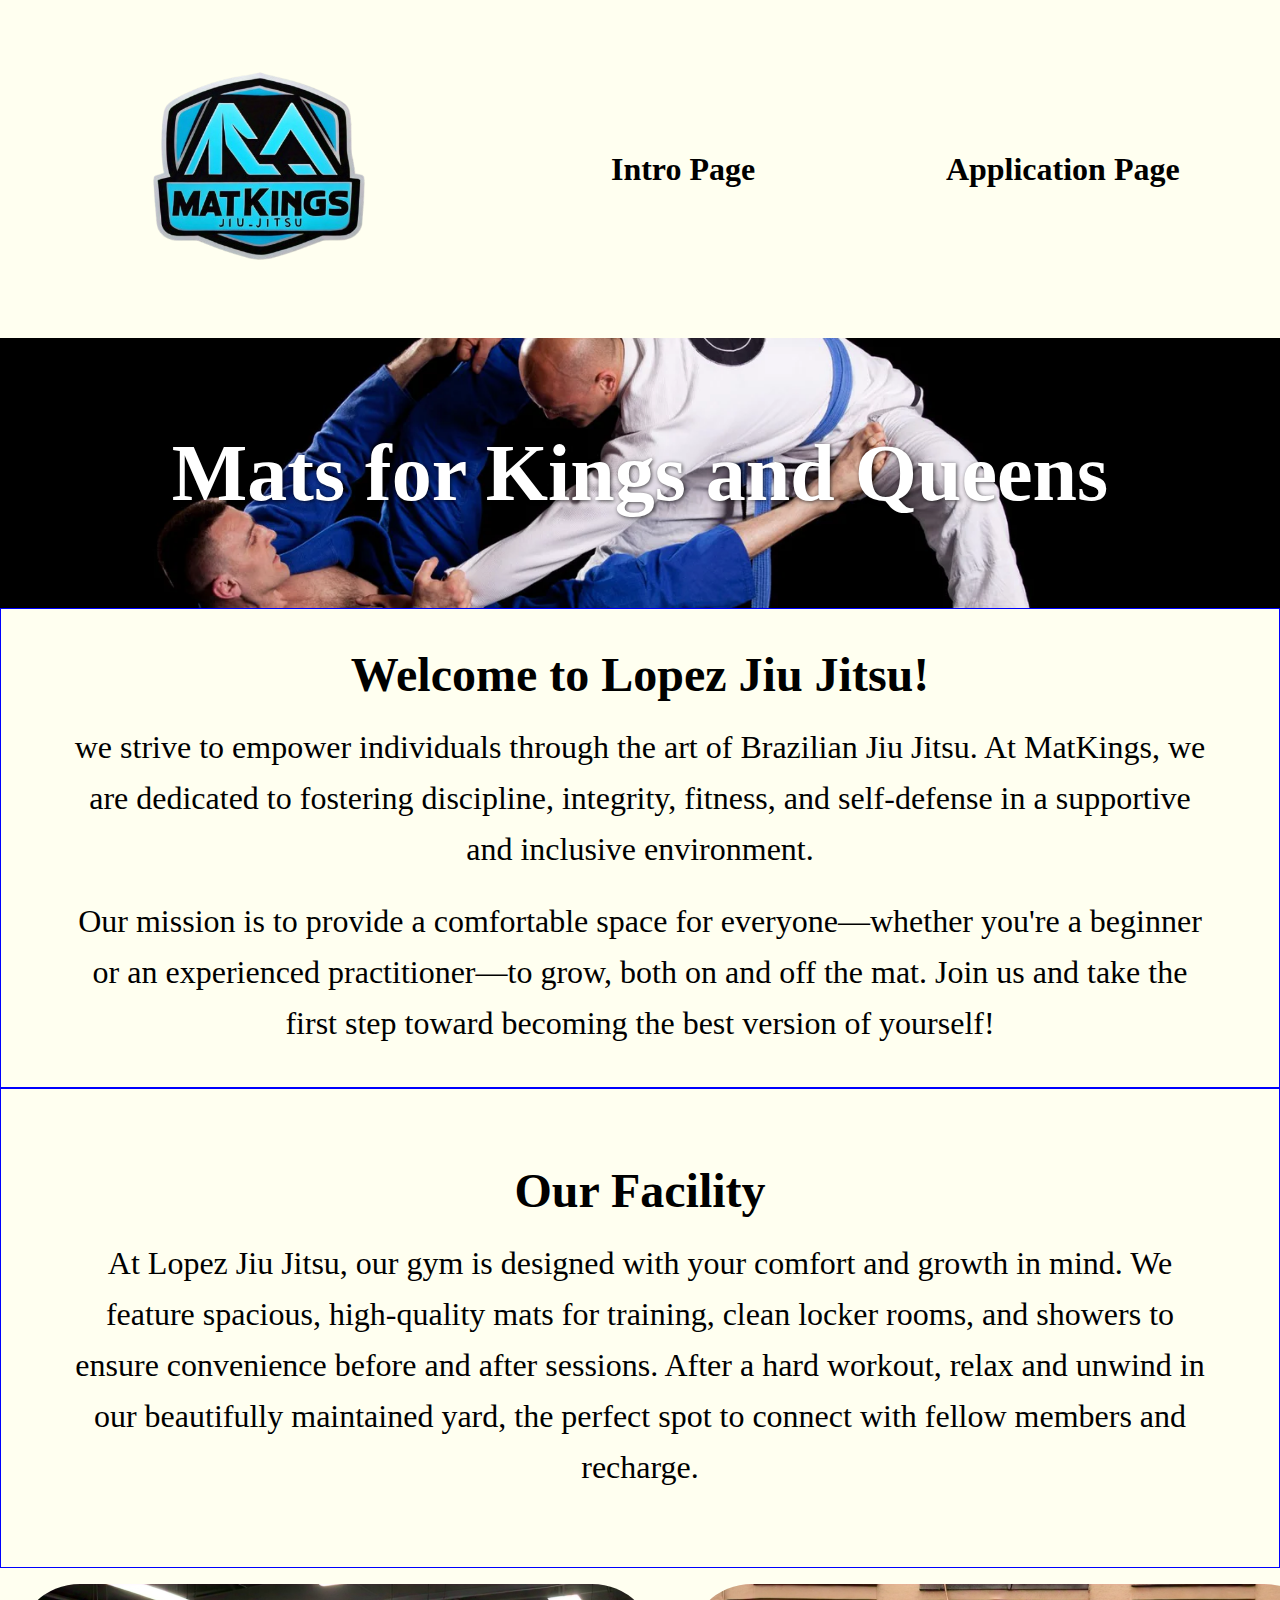
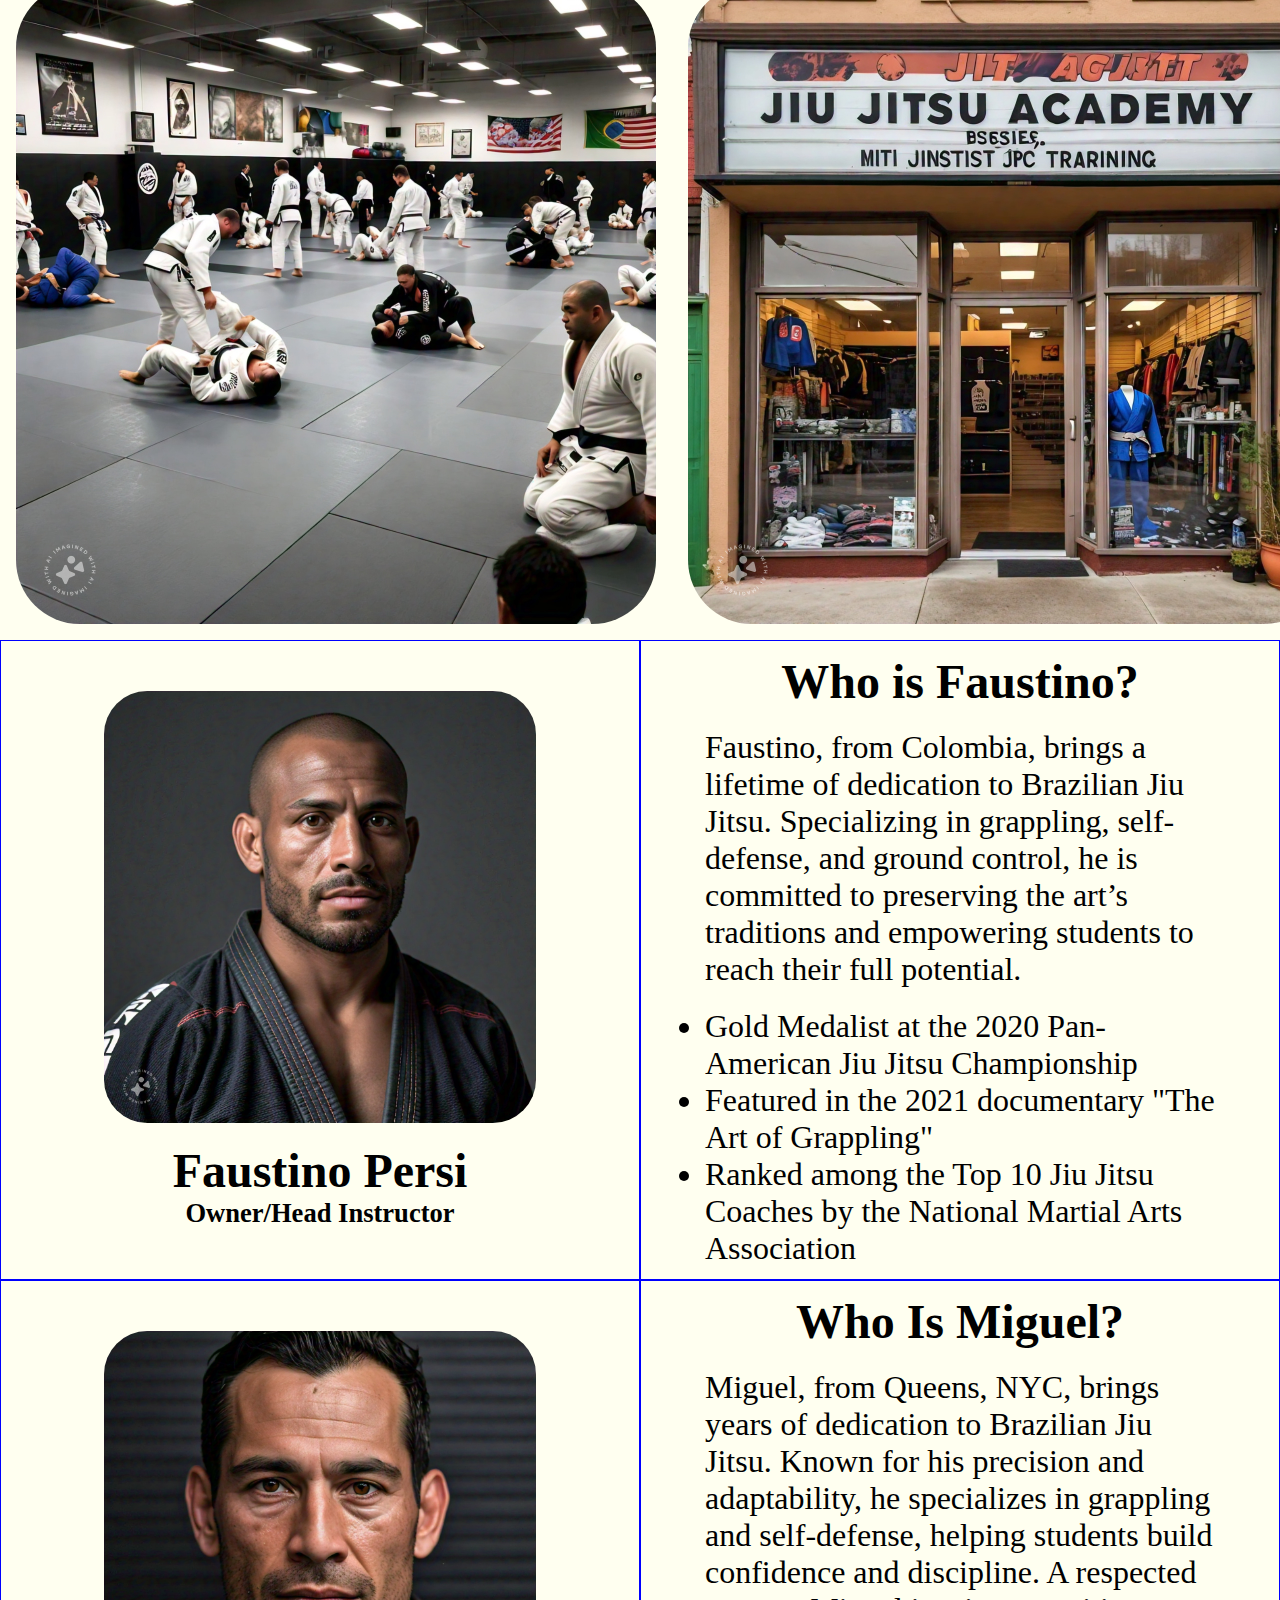
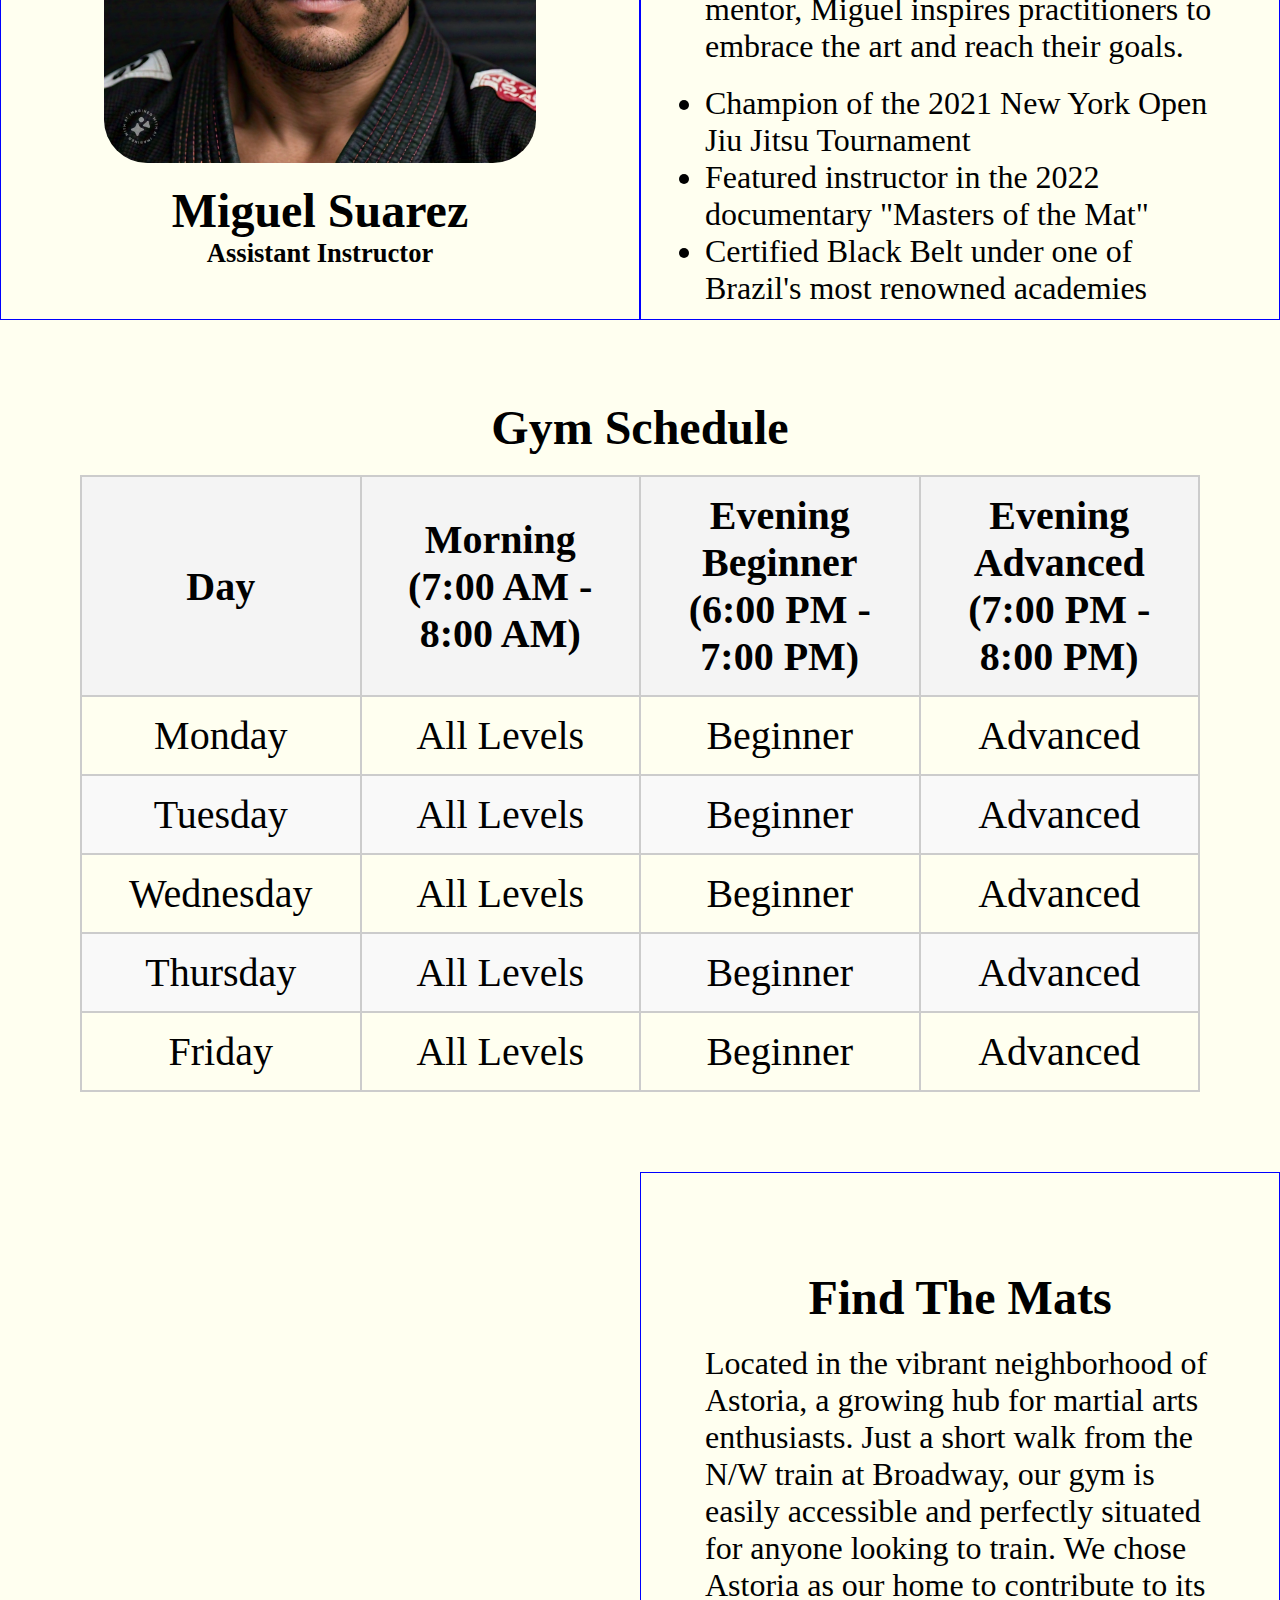
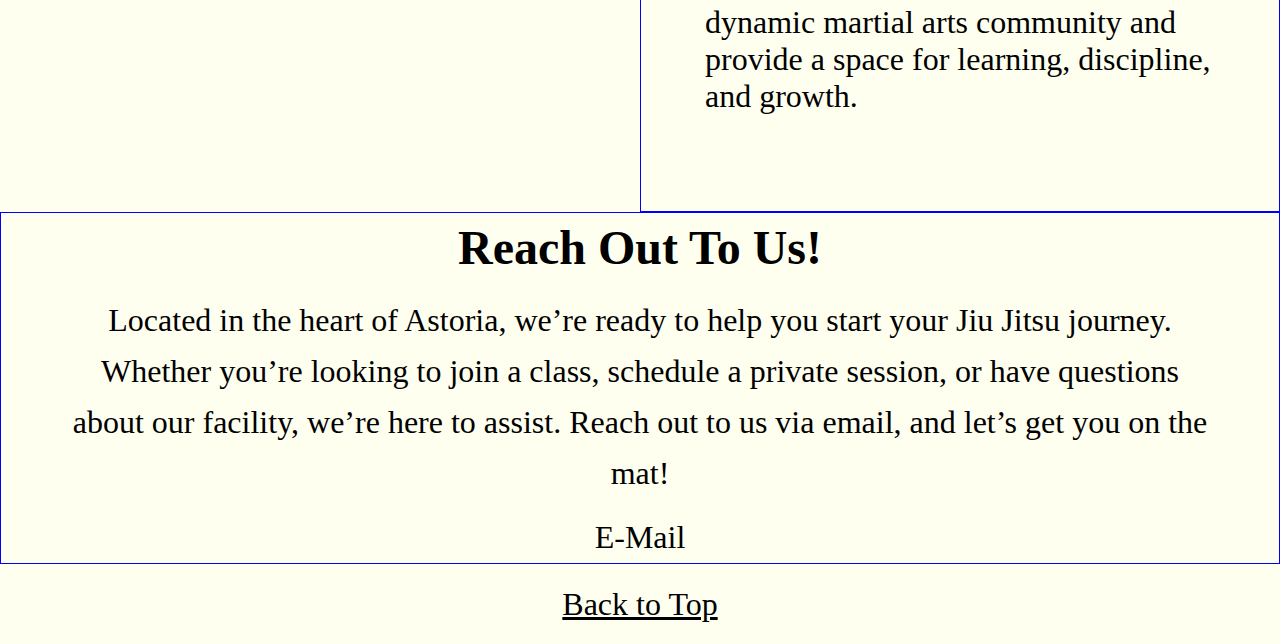
<file: NLopezFinalProject copy/index.html>
<!-- NLOPEZFINALPROJECT -->
<!DOCTYPE html>
<html>
<head>
    <title>Lopez Jiu Jitsu</title>
    <!-- LINKING HOMEPAGE STYLE SHEET -->
    <link rel="stylesheet" href="styles.css">
    <style>
        /* INTERNAL STYLING USING ID AND CLASS SELECTOR */
        #back-to-top {
            height: 1rem;
            margin: 0;
            padding: 1.8rem;
            border: none;
        }
        .instructor-headshots {
            height: 27rem;
            width: 27rem;
            border-radius: 10%;
        }
        .storefront-pic {
            height: 40rem;
            width: 50rem;
            margin: 1rem;
            border-radius: 10%;
        }
    </style>
</head>
<body>  
    <!-- NAVBAR CONTAINING LOGO AND LINKS -->
    <div class="navbar-container navbar-font" id="top">
        <!-- USING UNORDERED LIST AND LIST ITEM -->
        <ul class="nav-links">
            <li>
                <img src="assets/matkings-logo.png" class="hover-effect" style="height: 20rem; width: 20rem;" alt="matkings-logo">
            </li>
            <li><a href="index.html" class="hover-effect">Intro Page</a></li>
            <li><a href="signup.html" class="hover-effect">Application Page</a></li>
          
        </ul>
    </div>
    <!-- HEADER WITH IMAGE OVERLAY -->
    <div class="banner-header">
        <h1 style="color: white;">Mats for Kings and Queens</h1>
    </div>
    <!-- ABOUT SECTION -->
     <!-- WILL BE BROKEN UP INTO TWO SEPERATE DIVS AND USE FLEX BOX TO MAKE THEM HAVE A HORIZONTAL FLOW -->
    <div class="box-container about-us-text">
        <div class="full-box">
            <h2>Welcome to Lopez Jiu Jitsu!</h2>
            <p>we strive to empower individuals through the art of Brazilian Jiu Jitsu. At MatKings, we are dedicated to fostering discipline, integrity, fitness, and self-defense in a supportive and inclusive environment.</p>
            <p>Our mission is to provide a comfortable space for everyone—whether you're a beginner or an experienced practitioner—to grow, both on and off the mat. Join us and take the first step toward becoming the best version of yourself!</p>
        </div>
    </div>
    <div class="box-container">
        <div class="full-box">
            <h2>Our Facility</h2>
            <p>At Lopez Jiu Jitsu, our gym is designed with your comfort and growth in mind. We feature spacious, high-quality mats for training, clean locker rooms, and showers to ensure convenience before and after sessions. After a hard workout, relax and unwind in our beautifully maintained yard, the perfect spot to connect with fellow members and recharge.</p>
        </div>
     </div>
    <!-- GYM IMAGES -->
     <div style="display: flex; justify-content: space-around;">
        <img src="./assets/gym-pic-1.jpeg" class="storefront-pic" alt="gym-pic-1">
        <img src="./assets/gym-pic-2.jpeg" class="storefront-pic" alt="gym-pic-2">
        <img src="./assets/gym-pic-3.jpeg" class="storefront-pic" alt="gym-pic-3">
     </div>
    <!-- OUR INSTRUCTORS -->
     <div class="box-container">
        <div class="box">
            <div class="hover-effect" style="display: flex; flex-direction: column; align-items: center;">
                <img src="./assets/head-coach-headshot.jpeg" class="instructor-headshots" style="margin-bottom: 20px;"/>
                <h2>Faustino Persi</h2>
                <h5>Owner/Head Instructor</h5>
            </div>
        </div>
        <div class="box">
            <h2>Who is Faustino?</h2>
            <p>Faustino, from Colombia, brings a lifetime of dedication to Brazilian Jiu Jitsu. Specializing in grappling, self-defense, and ground control, he is committed to preserving the art’s traditions and empowering students to reach their full potential.</p>            <ul>
                <li>Gold Medalist at the 2020 Pan-American Jiu Jitsu Championship</li>
                <li>Featured in the 2021 documentary "The Art of Grappling"</li>
                <li>Ranked among the Top 10 Jiu Jitsu Coaches by the National Martial Arts Association</li>
            </ul>
            
        </div>
     </div>
    <div class="box-container">
        <div class="box">
            <div class="hover-effect" style="display: flex; flex-direction: column; align-items: center;">
                <img src="./assets/assistant-coach-headshot.jpeg" class="instructor-headshots" style="margin-bottom: 20px;"/>
                <h2>Miguel Suarez</h2>
                <h5>Assistant Instructor</h5>
            </div>
        </div>
        <div class="box">
            <h2>Who Is Miguel?</h2>
            <p>Miguel, from Queens, NYC, brings years of dedication to Brazilian Jiu Jitsu. Known for his precision and adaptability, he specializes in grappling and self-defense, helping students build confidence and discipline. A respected mentor, Miguel inspires practitioners to embrace the art and reach their goals.</p>            <ul>
                <li>Champion of the 2021 New York Open Jiu Jitsu Tournament</li>
                <li>Featured instructor in the 2022 documentary "Masters of the Mat"</li>
                <li>Certified Black Belt under one of Brazil's most renowned academies</li>
            </ul>            
        </div>
    </div>
<!-- CLASSES WE OFFER -->
<div style="padding: 5rem;">
    <h2 style="text-align: center; font-size: 3rem; margin-bottom: 20px;">Gym Schedule</h2>
    <table style="width: 100%; border-collapse: collapse; text-align: center; font-size: 2.5rem; table-layout: fixed;" id="schedule">
        <thead>
            <tr style="background-color: #f4f4f4; font-weight: bold;">
                <th style="border: 2px solid #ccc; padding: 15px; color: black;">Day</th>
                <th style="border: 2px solid #ccc; padding: 15px; color: black;">Morning<br>(7:00 AM - 8:00 AM)</th>
                <th style="border: 2px solid #ccc; padding: 15px; color: black;">Evening Beginner<br>(6:00 PM - 7:00 PM)</th>
                <th style="border: 2px solid #ccc; padding: 15px; color: black;">Evening Advanced<br>(7:00 PM - 8:00 PM)</th>
            </tr>
        </thead>
        <tbody>
            <tr>
                <td style="border: 2px solid #ccc; padding: 15px; color: black;">Monday</td>
                <td style="border: 2px solid #ccc; padding: 15px; color: black;">All Levels</td>
                <td style="border: 2px solid #ccc; padding: 15px; color: black;">Beginner</td>
                <td style="border: 2px solid #ccc; padding: 15px; color: black;">Advanced</td>
            </tr>
            <tr style="background-color: #f9f9f9;">
                <td style="border: 2px solid #ccc; padding: 15px; color: black;">Tuesday</td>
                <td style="border: 2px solid #ccc; padding: 15px; color: black;">All Levels</td>
                <td style="border: 2px solid #ccc; padding: 15px; color: black;">Beginner</td>
                <td style="border: 2px solid #ccc; padding: 15px; color: black;">Advanced</td>
            </tr>
            <tr>
                <td style="border: 2px solid #ccc; padding: 15px; color: black;">Wednesday</td>
                <td style="border: 2px solid #ccc; padding: 15px; color: black;">All Levels</td>
                <td style="border: 2px solid #ccc; padding: 15px; color: black;">Beginner</td>
                <td style="border: 2px solid #ccc; padding: 15px; color: black;">Advanced</td>
            </tr>
            <tr style="background-color: #f9f9f9;">
                <td style="border: 2px solid #ccc; padding: 15px; color: black;">Thursday</td>
                <td style="border: 2px solid #ccc; padding: 15px; color: black;">All Levels</td>
                <td style="border: 2px solid #ccc; padding: 15px; color: black;">Beginner</td>
                <td style="border: 2px solid #ccc; padding: 15px; color: black;">Advanced</td>
            </tr>
            <tr>
                <td style="border: 2px solid #ccc; padding: 15px; color: black;">Friday</td>
                <td style="border: 2px solid #ccc; padding: 15px; color: black;">All Levels</td>
                <td style="border: 2px solid #ccc; padding: 15px; color: black;">Beginner</td>
                <td style="border: 2px solid #ccc; padding: 15px; color: black;">Advanced</td>
            </tr>
        </tbody>
    </table>
</div>

    <!-- LOCATION -->
    <div class="box-container">
        <!-- THIS IS AN EMBEDDED MAP FROM GOOGLE MAPS, IT HELPS SHOW THE USER WHERE MY RESTARAUNT IS LOCATED -->
        <iframe class="map-box" src="https://www.google.com/maps/embed?pb=!1m18!1m12!1m3!1d24174.633657221675!2d-73.94719010443855!3d40.76578106101156!2m3!1f0!2f0!3f0!3m2!1i1024!2i768!4f13.1!3m3!1m2!1s0x89c25f36e7b5a553%3A0x9c0aafc4ac84110e!2sAstoria%2C%20Queens%2C%20NY!5e0!3m2!1sen!2sus!4v1733282300326!5m2!1sen!2sus"  width="600" height="450" style="border:0;" allowfullscreen="" loading="lazy" referrerpolicy="no-referrer-when-downgrade">
        </iframe>
        <div class="box">
            <h2>Find The Mats</h2>
            <p>Located in the vibrant neighborhood of Astoria, a growing hub for martial arts enthusiasts. Just a short walk from the N/W train at Broadway, our gym is easily accessible and perfectly situated for anyone looking to train. We chose Astoria as our home to contribute to its dynamic martial arts community and provide a space for learning, discipline, and growth.</p>
        </div>        
    </div>
    <!-- CONTACT US (MAILTO) -->
    <div id="contact" class="box-container">
        <div class="full-box" style="height: 22rem;">
            <h2>Reach Out To Us!</h2>
            <p>Located in the heart of Astoria, we’re ready to help you start your Jiu Jitsu journey. Whether you’re looking to join a class, schedule a private session, or have questions about our facility, we’re here to assist. Reach out to us via email, and let’s get you on the mat!</p>
            <a href="mailto:MatKingsJiuJitsu@gmail.com?subject=Membership Inquiry" class="hover-effect">E-Mail</a>
        </div>
    </div>    
    <!-- BACK TO TOP -->
     <div class="full-box hover-effect" id="back-to-top" style="height: 5rem; font-size: 2rem;">
        <a href="#top" class="back-to-top">Back to Top</a>
     </div>
</body>
</html>
</file>
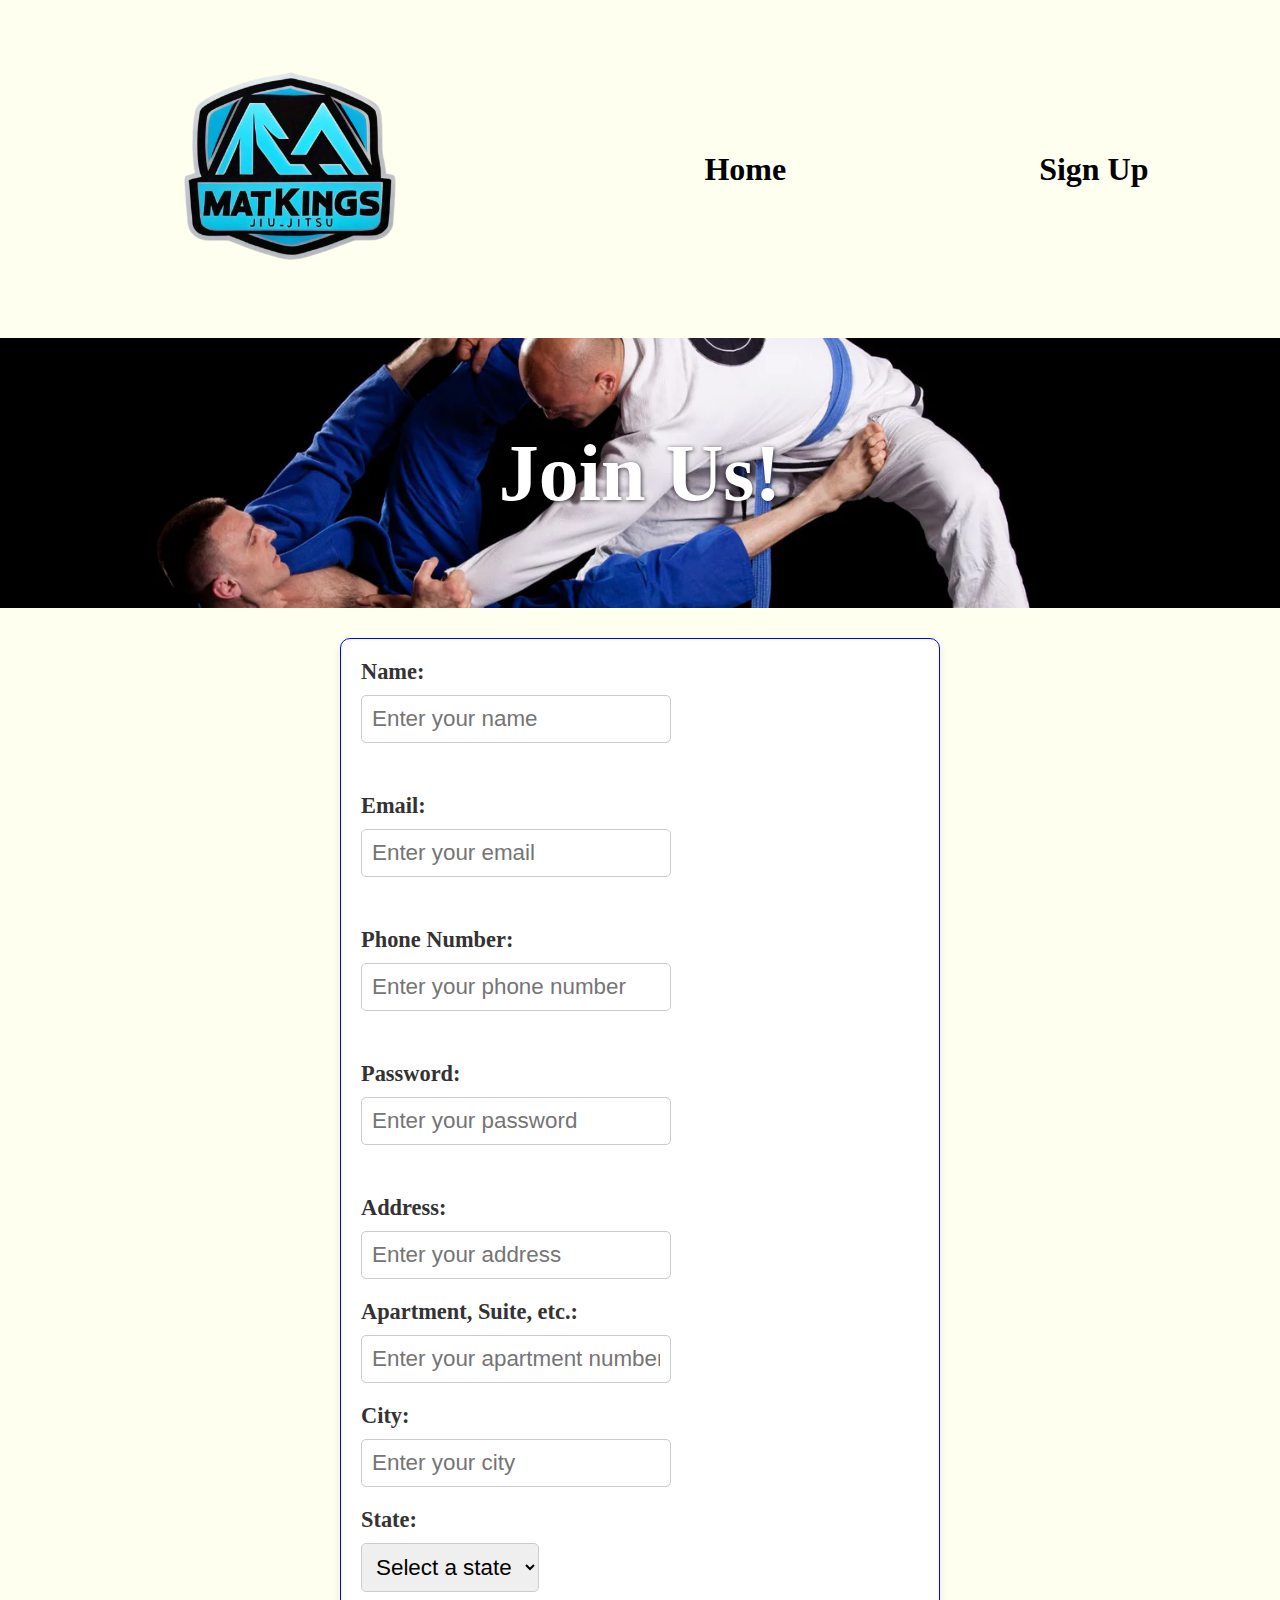
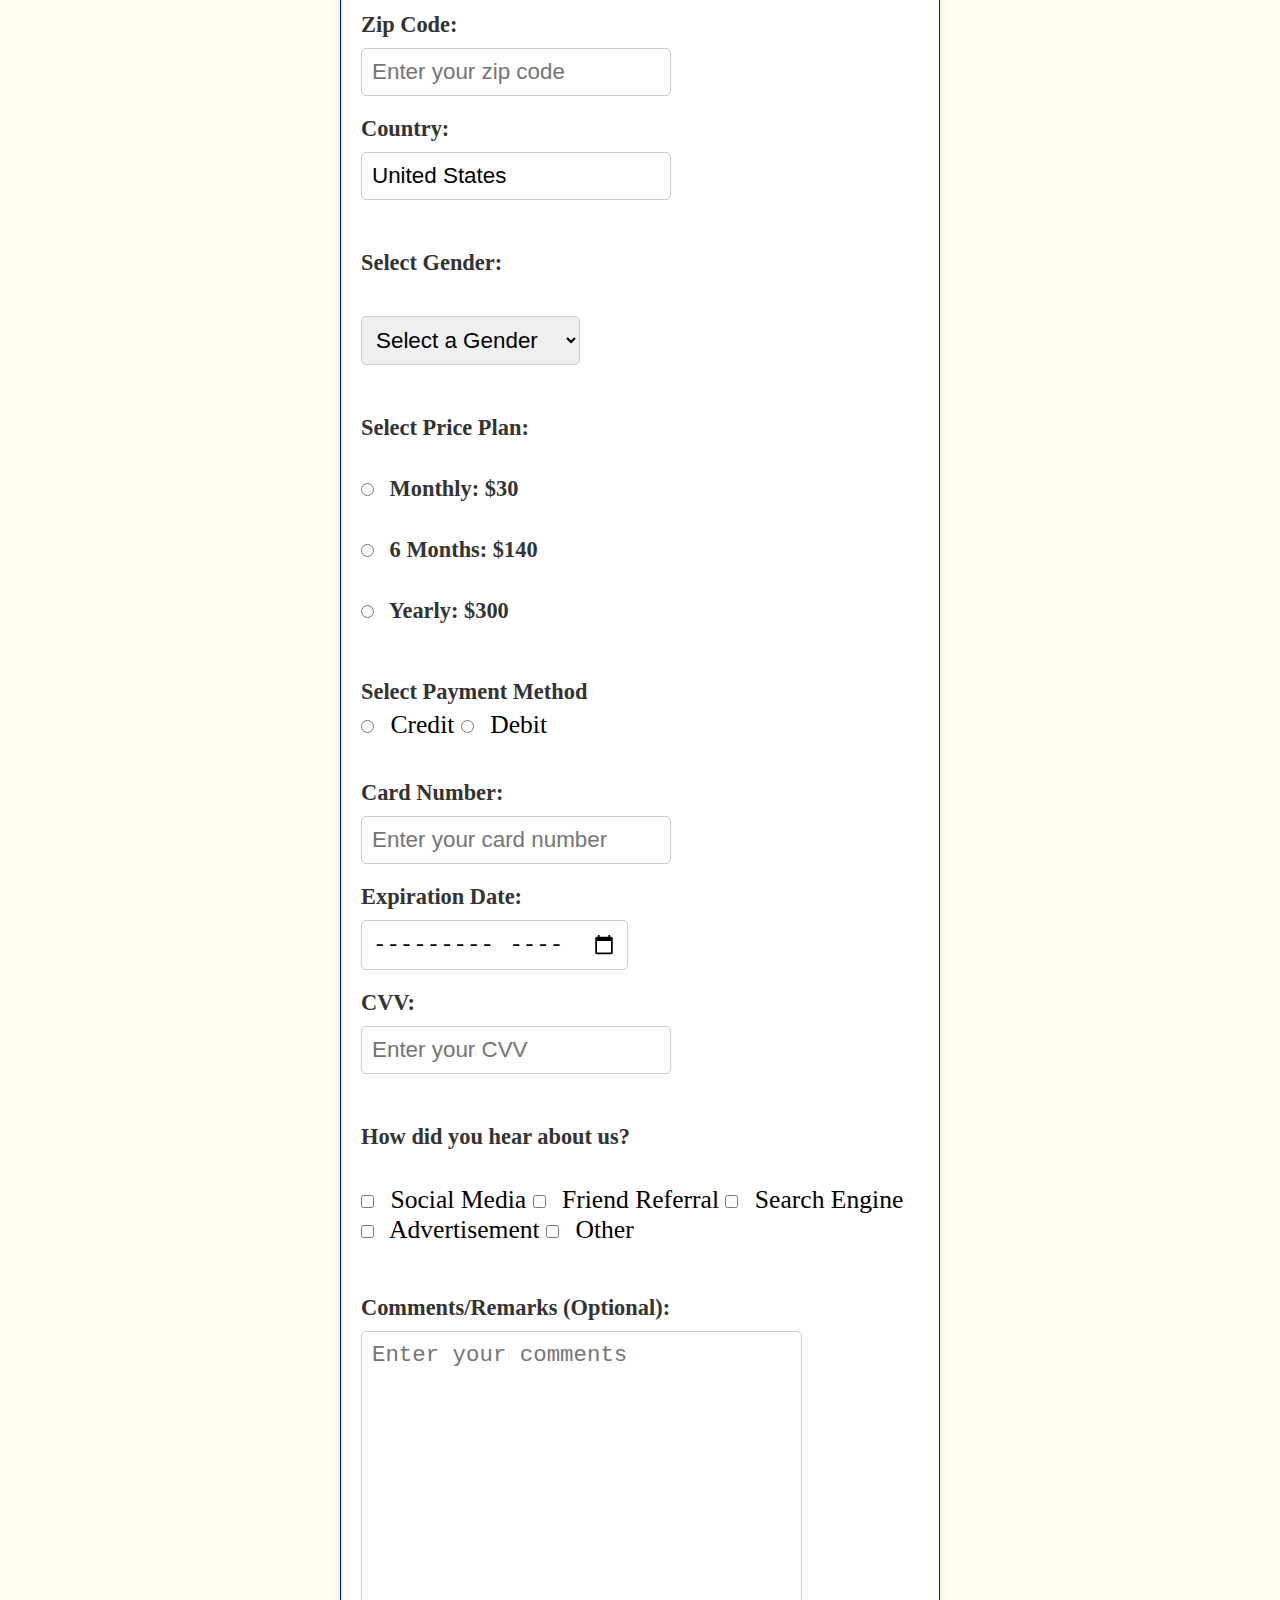
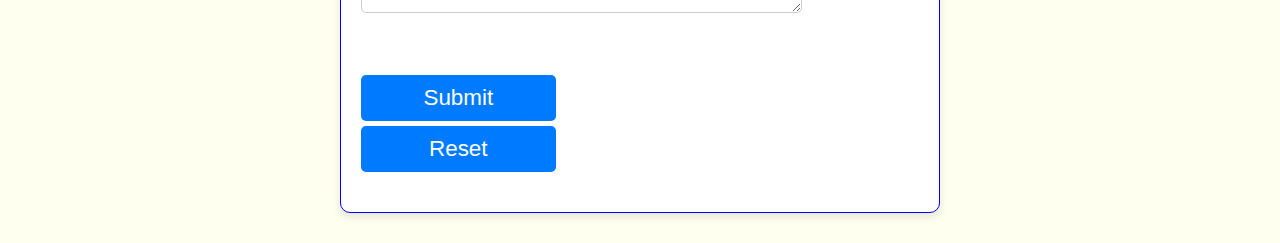
<file: NLopezFinalProject copy/signup.html>
<!DOCTYPE html>
<html lang="en">
<head>
    <meta charset="UTF-8">
    <meta name="viewport" content="width=device-width, initial-scale=1.0">
    <title>MatKings JiuJitsu</title>
    <link rel="stylesheet" href="form-styles.css">
    <link rel="stylesheet" href="styles.css">
</head>
<script>
function validation() {
    var name = document.form.name.value;
    var email = document.form.email.value;
    var phoneNumber = document.form.phoneNumber.value;
    var password = document.form.password.value;
    var address = document.form.address.value;
    var apt = document.form.apt.value;
    var city = document.form.city.value;
    var state = document.form.state.value;
    var country = document.form.country.value;
    var zip = document.form.zip.value;
    var gender = document.form.gender.value;
    //using querySelector to get the value of the selected radio button
    var checkedMonthly = document.getElementById('checked-monthly').checked;
    var checkedHalfYear = document.getElementById('checked-halfyear').checked;
    var checkedYearly = document.getElementById('checked-yearly').checked;
    var payMethod = document.form['pay-method'].value;
    var cardNumber = document.form['card-number'].value;
    var expDate = document.form['exp-date'].value;
    var cvv = document.form.cvv.value;
    var hearAbout = document.form['hearAbout[]'];
    var isChecked = false;



    // NAME VALIDATION
    // Check if the name field is empty
    if (name.trim() === "") {
        alert("Please enter your name");
        document.form.name.focus();
        return false;
    }
    // Ensure the name contains only letters (no numbers)
    if (!isNaN(name)) {
        alert("Please enter only letters for your name");
        document.form.name.focus();
        return false;
    }

    // EMAIL VALIDATION
    // Check if the email field is empty
    if (email.trim() === "") {
        alert("Please enter your email");
        document.form.email.focus();
        return false;
    }
    // Check if the email contains '@'
    if (email.indexOf('@') < 0) {
        alert("Please enter a valid email with '@'");
        document.form.email.focus();
        return false;
    }
    // Check if the email contains '.'
    if (email.indexOf('.') < 0) {
        alert("Please enter a valid email with '.'");
        document.form.email.focus();
        return false;
    }

    // PHONE NUMBER VALIDATION
    // Check if the phone number is empty
    if (phoneNumber.trim() === "") {
        alert("Please enter your phone number");
        document.form.phoneNumber.focus();
        return false;
    }
    // Ensure the phone number contains only numbers
    if (isNaN(phoneNumber)) {
        alert("Please enter only numbers for your phone number");
        document.form.phoneNumber.focus();
        return false;
    }
    // Check if the phone number is exactly 10 digits
    if (phoneNumber.length !== 10) {
        alert("Your phone number must be 10 digits");
        document.form.phoneNumber.focus();
        return false;
    }

    // PASSWORD VALIDATION
    // Check if the password is empty
    if (password.trim() === "") {
        alert("Please enter your password");
        document.form.password.focus();
        return false;
    }
    // Ensure the password length is between 6 and 15 characters
    if (password.length < 6 || password.length > 15) {
        alert("Your password must be between 6 and 15 characters");
        document.form.password.focus();
        return false;
    }

    // ADDRESS VALIDATION
    // Check if the address is empty
    if (address.trim() === "") {
        alert("Please enter your address");
        document.form.address.focus();
        return false;
    }
    // Ensure the address length is between 5 and 30 characters
    if (address.length < 5 || address.length > 30) {
        alert("Your address must be between 5 and 30 characters");
        document.form.address.focus();
        return false;
    }
    // Ensure the address contains only letters, numbers, and spaces
    // we trim to ensure a clean value
    address = address.trim();
    // loop through each character in the address
    for (let i = 0; i < address.length; i++) {
        // we get the character at the current index
        let char = address[i];
        // we check if the character is not a letter, number, or space
        if (!((char >= 'a' && char <= 'z') || (char >= 'A' && char <= 'Z') || (char >= '0' && char <= '9') || char === ' ')) {
            alert("Please enter only letters, numbers, and spaces for your address");
            document.form.address.focus();
            return false;
        }
    }
    // APARTMENT VALIDATION
    // Check if the apartment number is empty
    if (apt.trim() === "") {
        alert("Please enter your apartment number");
        document.form.apt.focus();
        return false;
    }
    // Ensure the apartment number length is between 1 and 5 characters
    if (apt.length < 1 || apt.length > 5) {
        alert("Your apartment number must be between 1 and 5 characters");
        document.form.apt.focus();
        return false;
    }
    // Ensure the apartment number contains only letters, numbers, and spaces
    // we trim to ensure a clean value
    apt = apt.trim();
    // loop through each character in the apartment number
    for (let i = 0; i < apt.length; i++) {
        // we get the character at the current index
        let char = apt[i];
        // we check if the character is not a letter, number, or space
        if (!((char >= 'a' && char <= 'z') || (char >= 'A' && char <= 'Z') || (char >= '0' && char <= '9') || char === ' ')) {
            alert("Please enter only letters, numbers, and spaces for your apartment number");
            document.form.apt.focus();
            return false;
        }
    }
    // CITY VALIDATION
    // Check if the city field is empty
    if (city.trim() === "") {
        alert("Please enter your city");
        document.form.city.focus();
        return false;
    }
    // Ensure the city length is between 3 and 20 characters
    if (city.length < 3 || city.length > 20) {
        alert("Your city must be between 3 and 20 characters");
        document.form.city.focus();
        return false;
    }

    // Ensure the city contains only letters and spaces
    city = city.trim();
    // loop through each character in the city
    for (let i = 0; i < city.length; i++) {
        // we get the character at the current index
        let char = city[i];
        // we check if the character is not a letter or space
        if (!((char >= 'a' && char <= 'z') || (char >= 'A' && char <= 'Z') || char === ' ')) {
            alert("Please enter only letters and spaces for your city");
            document.form.city.focus();
            return false;
        }
    }

    // STATE VALIDATION
    // Check if the state field is selected
    if (state.trim() === "") {
        alert("Please select a state");
        document.form.state.focus();
        return false;
    }

    // ZIP CODE VALIDATION
    // Check if the zip code is empty
    if (zip.trim() === "") {
        alert("Please enter your zip code");
        document.form.zip.focus();
        return false;
    }
    // Ensure the zip code contains only numbers
    if (isNaN(zip)) {
        alert("Please enter only numbers for your zip code");
        document.form.zip.focus();
        return false;
    }
    // Ensure the zip code is exactly 5 digits
    if (zip.length !== 5) {
        alert("Your zip code must be 5 digits");
        document.form.zip.focus();
        return false;
    }

    // GENDER VALIDATION
    // Ensure the gender field is selected
    if (gender.trim() === "") {
        alert("Please select your gender");
        document.form.gender.focus();
        return false;
    }

    // PRICE PLAN VALIDATION
    // Ensure a price plan is selected
    if (!checkedMonthly && !checkedHalfYear && !checkedYearly) {
        alert("Please select a price plan");
        document.form['plan'][0].focus();
        return false;
    }

    // PAYMENT METHOD VALIDATION
    // Ensure a payment method is selected
    if (!payMethod) {
        alert("Please select a payment method");
        document.form['pay-method'][0].focus();
        return false;
    }

    // CARD NUMBER VALIDATION
    // Check if the card number is empty
    if (cardNumber.trim() === "") {
        alert("Please enter your card number");
        document.form['card-number'].focus();
        return false;
    }
    // Ensure the card number contains only numbers
    if (isNaN(cardNumber)) {
        alert("Please enter only numbers for your card number");
        document.form['card-number'].focus();
        return false;
    }
    // Ensure the card number is BETWEEN 15 AND 16 digits
    if (cardNumber.length !== 16) {
        alert("Your card number must be 16 digits");
        document.form['card-number'].focus();
        return false;
    }
    // EXPIRATION DATE VALIDATION
    // Check if the expiration date is empty
    if (expDate.trim() === "") {
        alert("Please enter your expiration date");
        document.form['exp-date'].focus();
        return false;
    }
    // check if expiration date is today or in the future
    var today = new Date();
    var exp = new Date(expDate);
    if (exp < today) {
        alert("Your expiration date must be today or in the future");
        document.form['exp-date'].focus();
        return false;
    }
    // CVV VALIDATION
    // Check if the CVV is empty
    if (cvv.trim() === "") {
        alert("Please enter your CVV");
        document.form.cvv.focus();
        return false;
    }
    // check if CCV contains only numbers
    if (isNaN(cvv)) {
        alert("Please enter only numbers for your CVV");
        document.form.cvv.focus();
        return false;
    }
    // check if CVV is exactly 3 digits
    if (cvv.length !== 3) {
        alert("Your CVV must be 3 digits");
        document.form.cvv.focus();
        return false;
    }
    // HOW DID YOU HEAR ABOUT US VALIDATION
    // Check if at least one option is selected
    for (var i = 0; i < hearAbout.length; i++) {
         // Check if the checkbox is checked
        if (hearAbout[i].checked) {
            // Set isChecked to true
            isChecked = true;
            break;
        }
    }
    // If no option is selected, display an alert   
    if (!isChecked) {
    alert("Please select at least one option for how you heard about us.");
    return false;
    }



    

    return true; // Allow form submission if all validations pass
}

</script>

<body>
    <!-- NAVBAR CONTAINING LOGO AND LINKS -->
    <div class="navbar-container navbar-font" id="top">
        <ul class="nav-links">
            <li>
                <a href="index.html">
                    <img src="assets/matkings-logo.png" class="hover-effect" style="height: 20rem; width: 20rem;" alt="matkings-logo">
                </a>
            </li>
            <li><a href="index.html" class="hover-effect">Home</a></li>
            <li><a href="creative.html" class="hover-effect">Sign Up</a></li>
        </ul>
    </div>

    <!-- JOIN US HEADER WITH IMAGE OVERLAY -->
    <div class="banner-header">
        <h1 style="color: white;">Join Us!</h1>
    </div>

    <form name="form" method="post"  onsubmit="return validation()" class="form-styles">
        <!-- NAME -->
        <div>
            <label for="name">Name:</label>
            <input type="text" name="name" id="name" placeholder="Enter your name">
        </div>
        <br>

        <!-- EMAIL -->
        <div>
            <label for="email">Email:</label>
            <input type="text" name="email" id="email" placeholder="Enter your email">
        </div>
        <br>

        <!-- PHONE NUMBER -->
        <div>
            <label for="phoneNumber">Phone Number:</label>
            <input type="text" name="phoneNumber" id="phoneNumber" placeholder="Enter your phone number">
        </div>
        <br>

        <!-- PASSWORD -->
        <div>
            <label for="password">Password:</label>
            <input type="password" name="password" id="password" placeholder="Enter your password">
        </div>
        <br>

        <!-- ADDRESS -->
        <div>
            <label for="address">Address:</label>
            <input type="text" name="address" id="address" placeholder="Enter your address">
        </div>
    
        <div>
            <label for="apt">Apartment, Suite, etc.:</label>
            <input type="text" name="apt" id="apt" placeholder="Enter your apartment number (optional)">
        </div>
    
        <div>
            <label for="city">City:</label>
            <input type="text" name="city" id="city" placeholder="Enter your city">
        </div>
    
        <div>
            <label for="state">State:</label>
            <select name="state" id="state">
                <option value="" disabled selected>Select a state</option>
                <!-- State abbreviations will be populated dynamically -->
            </select>
        </div>
        

        <div>
            <label for="zip">Zip Code:</label>
            <input type="text" name="zip" id="zip" placeholder="Enter your zip code">
        </div>
    
        <div>
            <label for="country">Country:</label>
            <input type="text" name="country" id="country" value="United States">
        </div>
        <br>

        <!-- DROPDOWN SELECT GENDER -->
        <div>
            <label for="gender">Select Gender:</label>
            <br>
            <select name="gender" id="gender">
                <option value="" disabled selected>Select a Gender</option>
                <option value="Male">Male</option>
                <option value="Female">Female</option>
                <option value="Prefer-not-to-say">Prefer Not To Say</option>
            </select>
        </div>
        <br>

        <!-- RADIAL SELECT PRICE PLAN -->
        <div>
            <label for="plan">Select Price Plan:</label>
            <br>
            <label><input name="plan" type="radio" id="checked-monthly" value="monthly"> Monthly: $30 </label>
            <br>
            <label><input name="plan" type="radio" id="checked-halfyear" value="six-months"> 6 Months: $140</label>
            <br>
            <label><input name="plan" type="radio" id="checked-yearly" value="yearly"> Yearly: $300</label>            
        </div>
        <br>

        <!-- RADIAL SELECT PAYMENT METHOD -->
        <div>
            <label>Select Payment Method</label>
            <div>
                <input name="pay-method" type="radio" value="credit"> Credit
                <input name="pay-method" type="radio" value="debit"> Debit
            </div>
        </div>
        <div>
            <label for="card-number">Card Number:</label>
            <input type="text" name="card-number" id="card-number" placeholder="Enter your card number" maxlength="16">
        </div>
        <div>
            <label for="exp-date">Expiration Date:</label>
            <input type="month" name="exp-date" id="exp-date">
        </div>
                
        <!-- CVV -->
        <div>
            <label for="cvv">CVV:</label>
            <input type="text" name="cvv" id="cvv" placeholder="Enter your CVV" maxlength="3" >
        </div>
        <br>
        <!-- HOW DID YOU HEAR ABOUT US -->
        <div>
            <label>How did you hear about us?</label>
            <br>
            <input type="checkbox" name="hearAbout[]" value="social_media"> Social Media
            <input type="checkbox" name="hearAbout[]" value="friend_referral"> Friend Referral
            <input type="checkbox" name="hearAbout[]" value="search_engine"> Search Engine
            <input type="checkbox" name="hearAbout[]" value="advertisement"> Advertisement
            <input type="checkbox" name="hearAbout[]" value="other"> Other
            <br>
            <input type="text" name="hearAboutOther" placeholder="If other, please specify" style="display:none;">
        </div>
        <br>
        
        <!-- TEXTBOX OPTIONAL COMMENT -->
        <div class="comment-section">
            <label for="comment">Comments/Remarks (Optional):</label>
            <textarea name="comment" id="comment" cols="30" rows="10" placeholder="Enter your comments"></textarea>
        </div>
        <br>

        <!-- SUBMIT AND RESET BUTTONS -->
        <div>
            <input type="submit" name="submit" value="Submit" class="button">
            <input type="reset" value="Reset" class="button">
        </div>
    </form>
</body>

<!-- I HAVE PLACED THIS SCRIPT HERE BECAUSE I AM TRYING TO DYNAMICALLY DISPLAY ALL THE STATES IN THE ARRAY IN MY SELECT DROPDOWN. -->
<!-- I NEED TO HAVE THE HTML LOAD FIRST AND THEN BE ABLE TO EXTRACT THE JS CODE, WHICH MEANS I NEED TO PLACE IT AFTER THE BODY -->
<!-- IF I PLACE THIS SCRIPT IN THE ABOVE SCRIPT IT WILL NOT WORK SINCE IT READS CODE FROM TOP TO BOTTOM SO I NEED THE HTML TO LOAD FIRST -->
<script>
        var states = [
            "AL", "AK", "AZ", "AR", "CA", "CO", "CT", "DE", "FL", "GA", "HI", "ID", "IL", "IN", "IA", "KS", "KY", "LA", "ME", "MD", "MA", "MI", "MN", "MS", "MO", "MT", "NE", "NV", "NH", "NJ", "NM", "NY", "NC", "ND", "OH", "OK", "OR", "PA", "RI", "SC", "SD", "TN", "TX", "UT", "VT", "VA", "WA", "WV", "WI", "WY"
        ];

        var stateSelect = document.getElementById("state");
        for (var i = 0; i < states.length; i++) {
            var option = document.createElement("option");
            option.value = states[i];
            option.textContent = states[i];
            stateSelect.appendChild(option);
        }
</script>
</html>
</file>
<file: NLopezFinalProject copy/form-styles.css>
/* Scoped Form Styles */
form.form-styles {
    max-width: 600px;
    margin: 30px auto;
    background-color: white;
    padding: 20px;
    border-radius: 10px;
    box-shadow: 0 4px 8px rgba(0, 0, 0, 0.1);
    font-size: 1.6rem; /* Ensures consistency without interfering with other text styles */
}

form.form-styles div {
    margin-bottom: 20px;
}

/* Scoped Labels */
form.form-styles label {
    font-weight: bold;
    display: block;
    margin-bottom: 5px;
    font-size: 1.4rem;
    color: #333;
}

/* Scoped Inputs, Textarea, and Select */
form.form-styles input,
form.form-styles textarea,
form.form-styles select {
    width: 100%;
    padding: 10px;
    margin-top: 5px;
    border: 1px solid #ccc;
    border-radius: 5px;
    font-size: 1.4rem;
    transition: border-color 0.3s ease;
}

form.form-styles input:focus,
form.form-styles textarea:focus,
form.form-styles select:focus {
    border-color: #007BFF;
    outline: none;
    background-color: #eef7ff;
}

/* Scoped Buttons */
form.form-styles .button {
    background-color: #007BFF;
    color: white;
    border: none;
    padding: 10px 15px;
    cursor: pointer;
    border-radius: 5px;
    transition: background-color 0.3s ease;
}

form.form-styles .button:hover {
    background-color: #0056b3;
}

/* Scoped Address Section */
form.form-styles .address-details label {
    font-size: 1.4rem;
    margin-top: 10px;
    display: block;
}

form.form-styles .address-details input {
    margin-bottom: 10px;
}

/* Scoped Checkbox and Radio Buttons */
form.form-styles input[type="checkbox"],
form.form-styles input[type="radio"] {
    width: auto;
    margin-right: 10px;
}

form.form-styles label.inline {
    display: inline-block;
    margin-right: 20px;
}

/* Scoped Card Details Section */
form.form-styles .card-details {
    padding: 10px;
    border: 1px solid #ccc;
    border-radius: 5px;
    background-color: #f9f9f9;
    margin-top: 10px;
}

form.form-styles .card-details label {
    font-size: 1.4rem;
    margin-top: 10px;
    display: block;
}

form.form-styles .card-details input {
    width: calc(100% - 20px);
    margin-top: 5px;
}
</file>
<file: NLopezFinalProject copy/styles.css>
/* RESETS CSS GLOBALLY TO REMOVE DEFAULT SPACES */
/* I USE REM FOR SIZING, IT STANDS FOR ROOT EM AND IS MORE EFFICIENT FOR SIZING IN CERTAIN CASES  */
/* I USE FLEXBOX TO PROVIDE A BETTER VISUAL LOOK FOR THE NAVIGATION LINKS */
/* I USE A HOVER EFFECT FOR ALL ANCHOR TAGS */

/* THIS AFFECTS ALL ELEMENTS STYLE-WISE */
* {
    margin: 0;
    padding: 0;
    box-sizing: border-box;
    color: black;
}

body, .navbar-container {
    background-color: #FFFFF0;
    overflow-x: hidden;

}

/* HOVER EFFECT FOR ALL ANCHOR TAGS */
.hover-effect {
    text-decoration: none;
    transition: color 0.3s ease, transform 0.3s ease; 
}
  
.hover-effect:hover {
    color: blue; 
    transform: scale(1.1); 
}
  
/* MAIN CONTAINER */
.navbar-container {
    padding: 5px;
    
}

/* IM USING FLEX BOX TO PROVIDE SPACE AROUND THE LINKS FOR A BETTER VISUAL LOOK */
.nav-links {
    display: flex; 
    align-items: center;
    justify-content: space-around;
    list-style: none;
}
/* FONT STYLIGN FOR THE PAGE */
.navbar-font {
    font-size: 2rem;
    font-family: 'Lobster', cursive;
    font-weight: bold;
    text-decoration: none;
}

.nav-links a {
    color: black;          
    text-decoration: none;  
}

/* HEADER STYLING */
.banner-header {
    background-image: url('./assets/jitz-banner.webp'); 
    background-size: cover; 
    background-repeat: no-repeat; 
    background-position: center; 
    height: 30vh; 
    display: flex;
    justify-content: center; 
    align-items: center; 
    font-size: 2.5rem;
    font-family: 'Lobster', cursive;
    text-shadow: 1px 1px 4px rgba(0, 0, 0, 0.7); 
}



.banner-header h1 {
    background-color: transparent;
}

/* ABOUT SECTION  */
.box-container {
    display: flex;
    width: 100%;
}

.box {
    display: flex;
    flex-direction: column;
    justify-content: center;
    align-items: center;
    gap: 20px;
    font-size: 2rem;
    font-family:Cambria, Cochin, Georgia, Times, 'Times New Roman', serif;
    height: 40rem;
    width: 50%;
    padding: 4rem;
    border: 1px solid blue;
}

/* I ADD A POSITION RELATIVE SO I CAN LATER HAVE THE OVERLAY BE MOVED WITHIN THIS CONTAINER  */
.about-box-2 {
    position: relative; 
    width: 50%;
    height: 40rem;
    /* OVERFLOW MAKES SURE THAT THE IMAGE DOESNT EXCEED THE DIV ELEMENT  */
    overflow: hidden; 
    border: 1px solid blue;

}

.about-box-2 img {
    width: 100%;
    height: 100%;
    object-fit: cover;
}

/* THIS OVERLAY IS PLACED OVER THE DIV ELEMENT THAT WILL FEATURE A BUTTON ON HOVER */
.overlay {
    /* ABSOLUTE POSITIONING WILL ALLOW ME TO POSITION THE OVERLAY WITHIN ITS RELATIVE PARENT WHICH I CALLED ABOVE */
    position: absolute; 
    /* THIS KEEPS THE OVERLAY CENTERED IN ITS PARENT ELEMENT */
    top: 0;
    left: 0;
    right: 0;
    bottom: 0;
    /***********/
    background-color: rgba(0, 0, 0, 0.5); 
    color: white; 
    display: flex; 
    gap: 10px;
    flex-direction: column; 
    justify-content: center; 
    align-items: center; 
    opacity: 0; 
    /* APPLIES A TRANSITION UTILIZING OPACITY AND A BUILT IN CSSS LIBRARY, USING EASY TO MAKE IT SMOOTH */
    transition: opacity 0.3s ease; 
}
/* THIS IS HOW WE APPLY HOVER EFFECTS, IN THIS CASE APPLIED TO THE OVERLAY */
.about-box-2:hover .overlay {
    opacity: 1; 
}

.overlay-button {
    padding: 10px 20px;
    background-color: #FF5733; 
    color: white; 
    border: none;
    border-radius: 5px;
    cursor: pointer; 
}

.overlay h3 {
    background-color: transparent;
}

/* LOCATION */
.map-box {
    display: flex;
    justify-content: center;
    align-items: center;
    height: 40rem;
    width: 50%;
}

/* CONTACT US*/
.full-box {
    display: flex;
    flex-direction: column;
    justify-content: center;
    align-items: center;
    gap: 20px;
    font-size: 2rem;
    font-family:Cambria, Cochin, Georgia, Times, 'Times New Roman', serif;
    height: 30rem;
    width: 100%;
    padding: 4rem;
    border: 1px solid blue;
}

.full-box h1 {
    margin-bottom: 10px;
}

.full-box p {
    text-align: center;
    margin: 0 auto;        
    line-height: 1.6;      
}

.form-styles {
    display: flex;
    flex-direction: column;
    align-items:flex-start;
    font-size: 2rem;
    width: 100%;
    border: 1px solid blue;
    padding: 1.5rem;
}

.button {
    padding: 10px 20px;
    background-color: blue; 
    color: white; 
    border: none;
    border-radius: 5px;
    cursor: pointer; 
}
</file>
